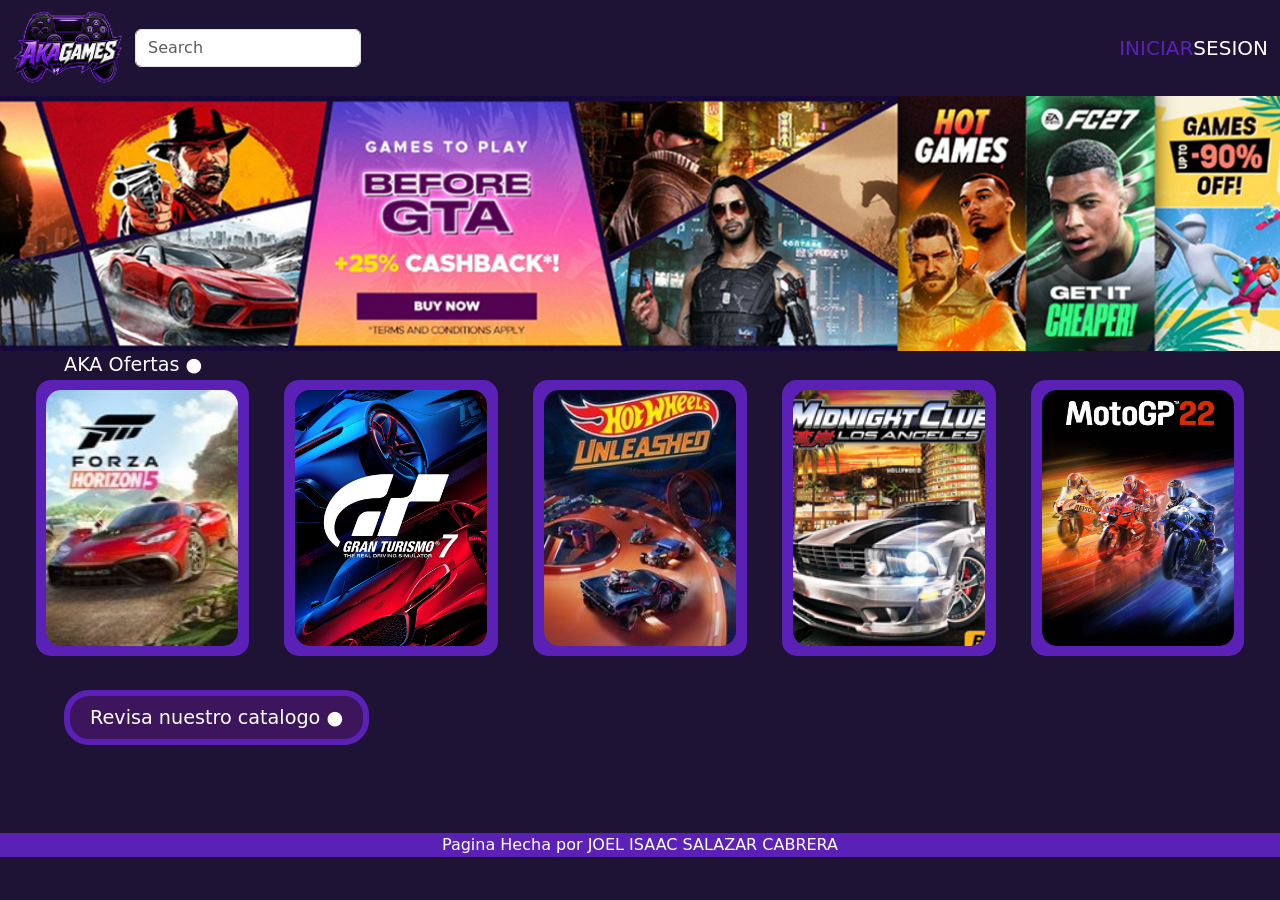
<file: index.html>
<!DOCTYPE html>
<html lang="es">
<head>
    <meta charset="UTF-8">
    <meta name="viewport" content="width=device-width, initial-scale=1.0">
    <title>Document</title>
    <link rel="stylesheet" href="css/estilosMenu.css">
    <link href="https://cdn.jsdelivr.net/npm/bootstrap@5.3.8/dist/css/bootstrap.min.css" rel="stylesheet" integrity="sha384-sRIl4kxILFvY47J16cr9ZwB07vP4J8+LH7qKQnuqkuIAvNWLzeN8tE5YBujZqJLB" crossorigin="anonymous">
</head>
<body class="colores">
    <header>
        <nav class="navbar navbar-expand-lg">
        <div class="container-fluid">
            <button class="navbar-toggler" type="button" data-bs-toggle="collapse" data-bs-target="#navbarTogglerDemo03" aria-controls="navbarTogglerDemo03" aria-expanded="false" aria-label="Toggle navigation">
            <span class="navbar-toggler-icon"></span>
            </button>
            <img src="images/logo.png" alt="">
            <div class="navbar-collapse" id="navbarTogglerDemo03">
            <form class="d-flex" role="search">
                <input class="form-control me-2" type="search" placeholder="Search" aria-label="Search"/>
            </form>
        
            </div>
            <a class="navbar-brand d-flex justify-content-end inicio" href="inicioSesion.html">INICIAR</a>
            <a class="navbar-brand d-flex justify-content-end sesion" href="inicioSesion.html">SESION</a>
        </div>
        </nav>
    </header>
    <section class="banner">
        <img src="images/banner.png" alt="">
    </section>
    <section class="carrusel">
        <span>AKA Ofertas &#9679;</span>
        <div class="mb-5">
            
            <div id="carouselExampleAutoplaying" class="carousel slide" data-bs-ride="carousel">
            <div class="carousel-inner">
                <div class="carousel-item active ">
                    <div class="d-flex flex-row justify-content-evenly">
                
                        <div class="col-2 d-flex justify-content-center">
                            <a href="descripcion.html">
                                <img src="images/Forza Horizon 5.jpeg" class="d-block" alt="">
                            </a>
                        </div>
                        
                        <div class="col-2 d-flex justify-content-center">
                            <img src="images/Gran Turismo 7.jpg" alt="">
                        </div>
                        <div class="col-2 d-flex justify-content-center">
                            <img src="images/Hot Wheels Unleashed.jpeg" alt="">
                        </div>
                        <div class="col-2 d-flex justify-content-center">
                            <img src="images/Midnight Club.png" alt="">
                        </div>
                        <div class="col-2 d-flex justify-content-center">
                            <img src="images/MotoGP 22.jpg" alt="">
                        </div>
                    </div>
                </div>
                <div class="carousel-item ">
                    <div class="d-flex flex-row justify-content-evenly">
                        <div class="col-2 d-flex justify-content-center">
                            <img src="images/vertical Mortal Kombat 1.jpg" alt="">
                        </div>
                        <div class="col-2 d-flex justify-content-center">
                            <img src="images/vertical Power Rangers Battle for the Grid.jpg" alt="">
                        </div>
                        <div class="col-2 d-flex justify-content-center">
                            <img src="images/vertical SoulCalibur VI.jpeg" alt="">
                        </div>
                        <div class="col-2 d-flex justify-content-center">
                            <img src="images/vertical Tekken 8.jpeg" alt="">
                        </div>
                        <div class="col-2 d-flex justify-content-center">
                            <img src="images/vertical Under Night In-Birth II Sys.jpeg" alt="">
                        </div>
                    </div>
                </div>
                
            </div>
            <button class="carousel-control-prev" type="button" data-bs-target="#carouselExampleAutoplaying" data-bs-slide="prev">
                <span class="carousel-control-prev-icon" aria-hidden="true"></span>
                <span class="visually-hidden">Previous</span>
            </button>
            <button class="carousel-control-next" type="button" data-bs-target="#carouselExampleAutoplaying" data-bs-slide="next">
                <span class="carousel-control-next-icon" aria-hidden="true"></span>
                <span class="visually-hidden">Next</span>
            </button>
            </div>
        </div>
        <a href="" class="catalogo">Revisa nuestro catalogo &#9679;</a>
    </section>
    <footer class="pie text-center">
        <p>Pagina Hecha por JOEL ISAAC SALAZAR CABRERA</p>
    </footer>
    <script src="https://cdn.jsdelivr.net/npm/bootstrap@5.3.8/dist/js/bootstrap.bundle.min.js" integrity="sha384-FKyoEForCGlyvwx9Hj09JcYn3nv7wiPVlz7YYwJrWVcXK/BmnVDxM+D2scQbITxI" crossorigin="anonymous"></script>
</body>
</html>
</file>
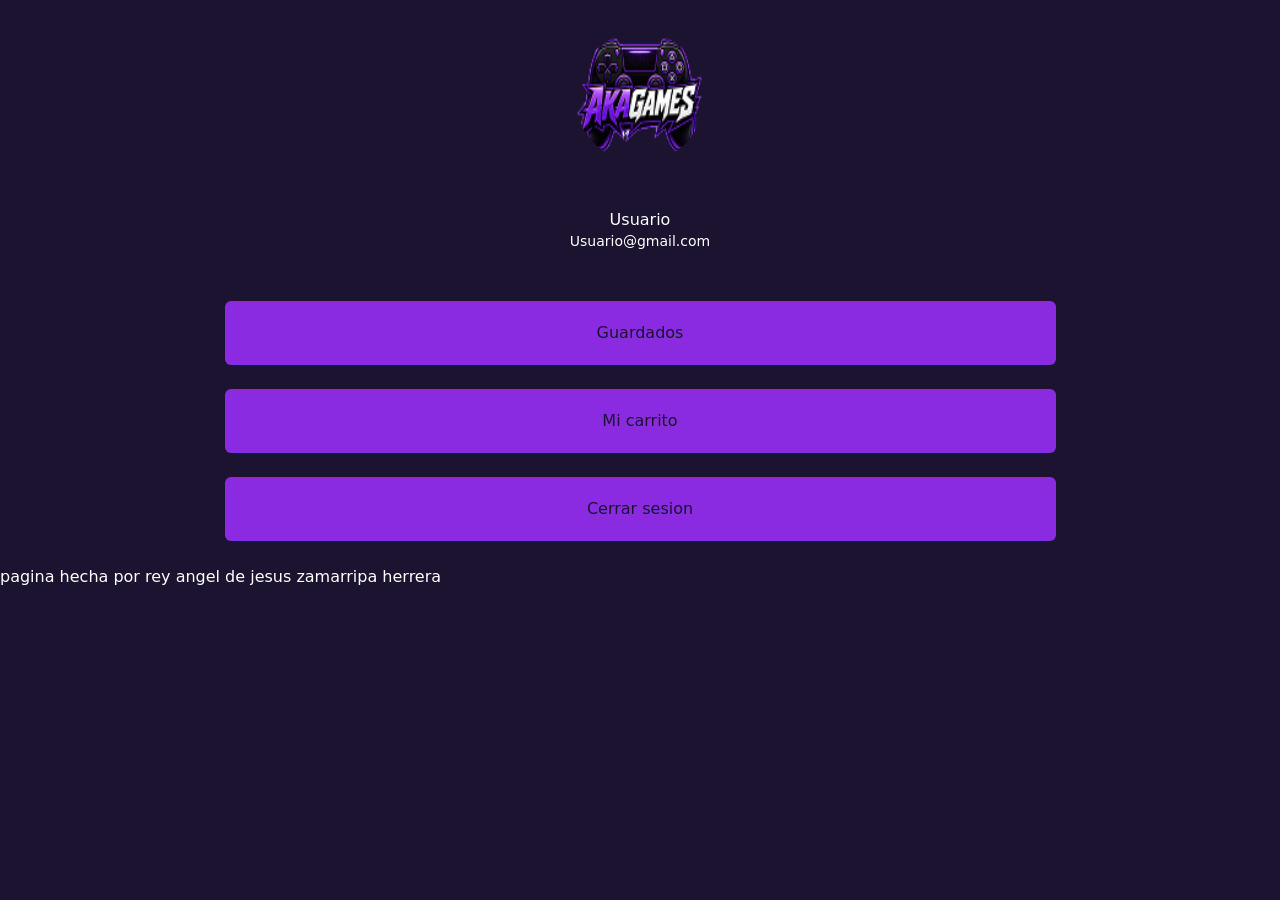
<file: ajustes.html>
<!DOCTYPE html>
<html lang="en">
<head>
    <meta charset="UTF-8">
    <meta name="viewport" content="width=device-width, initial-scale=1.0">
    <title>Document</title>
     <link href="https://cdn.jsdelivr.net/npm/bootstrap@5.3.3/dist/css/bootstrap.min.css" rel="stylesheet">
     <link rel="stylesheet" href="css/estiloajustes.css">
</head>
<body>
    <div class="container py-4">
        <div class="text-center mt-2">
<img src="images/logo.png" alt="fotodeperfil" class="avatar mx-auto d-block">

<h6 class="mt-5 mb-0">Usuario</h6>
<small>Usuario@gmail.com</small>
        </div>
        <div class="row justify-content-center mt-5">
            <div class="col-md-9 d-grid gap-4">
                <a href="" class="btn boton">Guardados</a>
                <a href="" class="btn boton">Mi carrito</a>
                <a href="index.html" class="btn boton">Cerrar sesion</a>
                
            </div>
        </div>
    </div>
    <footer>
        <p>pagina hecha por rey angel de jesus zamarripa herrera</p>
    </footer>
</body>
</html>
</file>
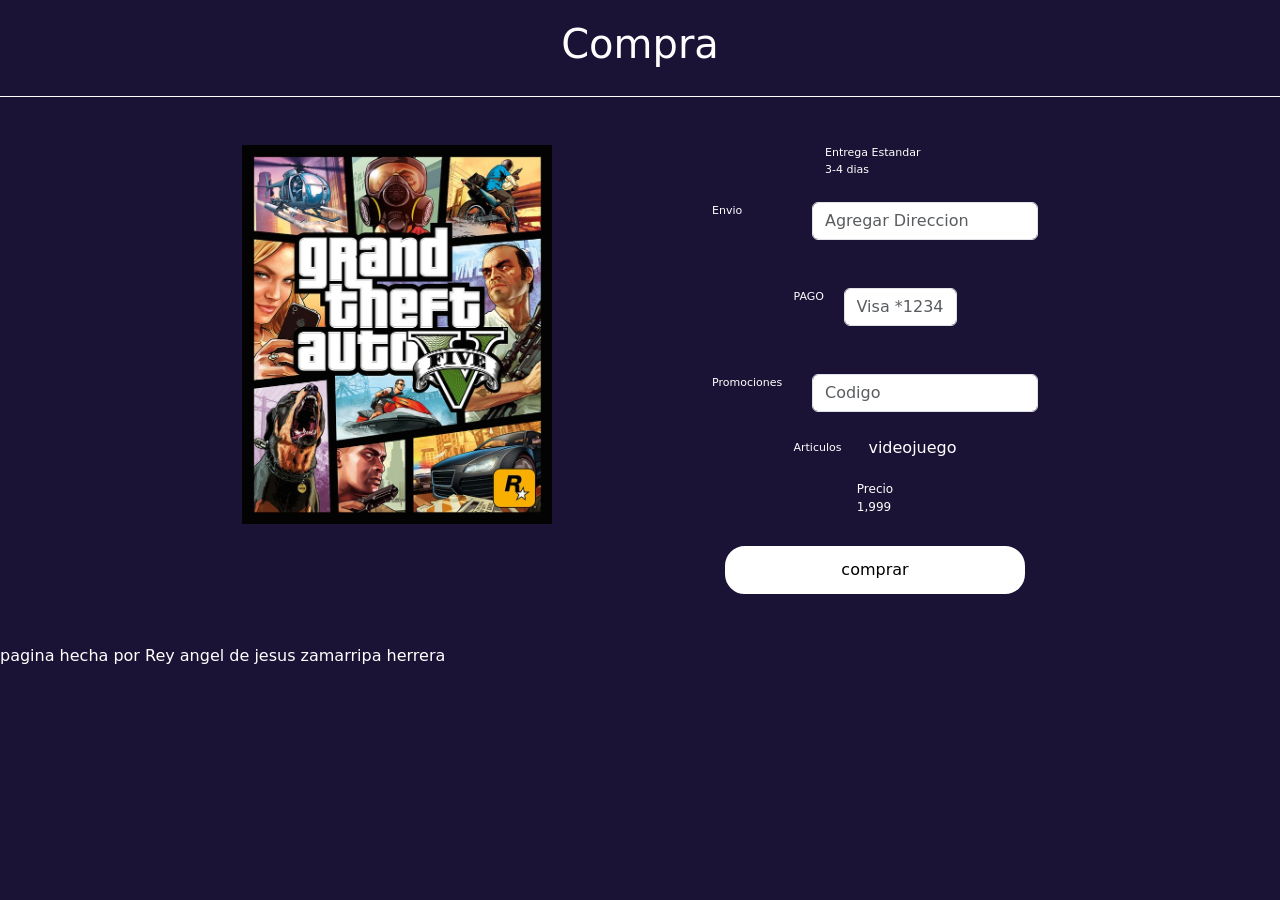
<file: compra.html>
<!DOCTYPE html>
<html lang="en">

<head>
    <meta charset="UTF-8">
    <meta name="viewport" content="width=device-width, initial-scale=1.0">
    <title>Compra</title>
    <link href="https://cdn.jsdelivr.net/npm/bootstrap@5.3.3/dist/css/bootstrap.min.css" rel="stylesheet">
    <link rel="stylesheet" href="css/Miestilo.css">
</head>

<body>
    <header class="encabezado">
        <h1 class="titulo">Compra</h1>
    </header>

    <main class="container d-flex flex-row justify-content-evenly mt-5">


        <div class=" portada">
            <img src="images/gta.jpg" alt="juego">
        </div>

        <div class="fila d-flex flex-column">
            <span class="etiqueta">Entrega Estandar 3-4 dias
            </span>



            <div class="fila">
                <span class="etiqueta">Envio</span>
                <div class="form-field">
                    <label for="exampleFormControlInput1" class="form-label"></label>
                    <input type="email" class="form-control" id="exampleFormControlInput1"
                        placeholder="Agregar Direccion">
                    <div class="form-text">
                    </div>

                </div>
            </div>

            <div class="fila col-md-6">
                <span class="etiqueta">PAGO</span>
                <div class="form-field">
                    <label for="exampleFormControlInput1" class="form-label"></label>
                    <input type="email" class="form-control" id="exampleFormControlInput1" placeholder="Visa *1234">
                    <div class="form-text">
                    </div>

                </div>
            </div>

            <div class="fila col.col-md-6">
                <span class="etiqueta">Promociones</span>
                <div class="form-field">
                    <label for="exampleFormControlInput1" class="form-label"></label>
                    <input type="email" class="form-control" id="exampleFormControlInput1" placeholder="Codigo">
                    <div class="form-text">
                    </div>
                </div>
            </div>
            <div class=" col-md-6 fila">
                <span class="etiqueta">Articulos</span>
                <span class="valor">videojuego</span>
            </div>
            <div class="articulo">
                <div class="info">
                    <span>Precio <br>1,999</span>
                </div>
            </div>

            <a href="final.html" class="boton">comprar</a>
        </div>
    </main>
    <footer>
        <p>pagina hecha por Rey angel de jesus zamarripa herrera</p>
    </footer>
</body>

</html>
</file>
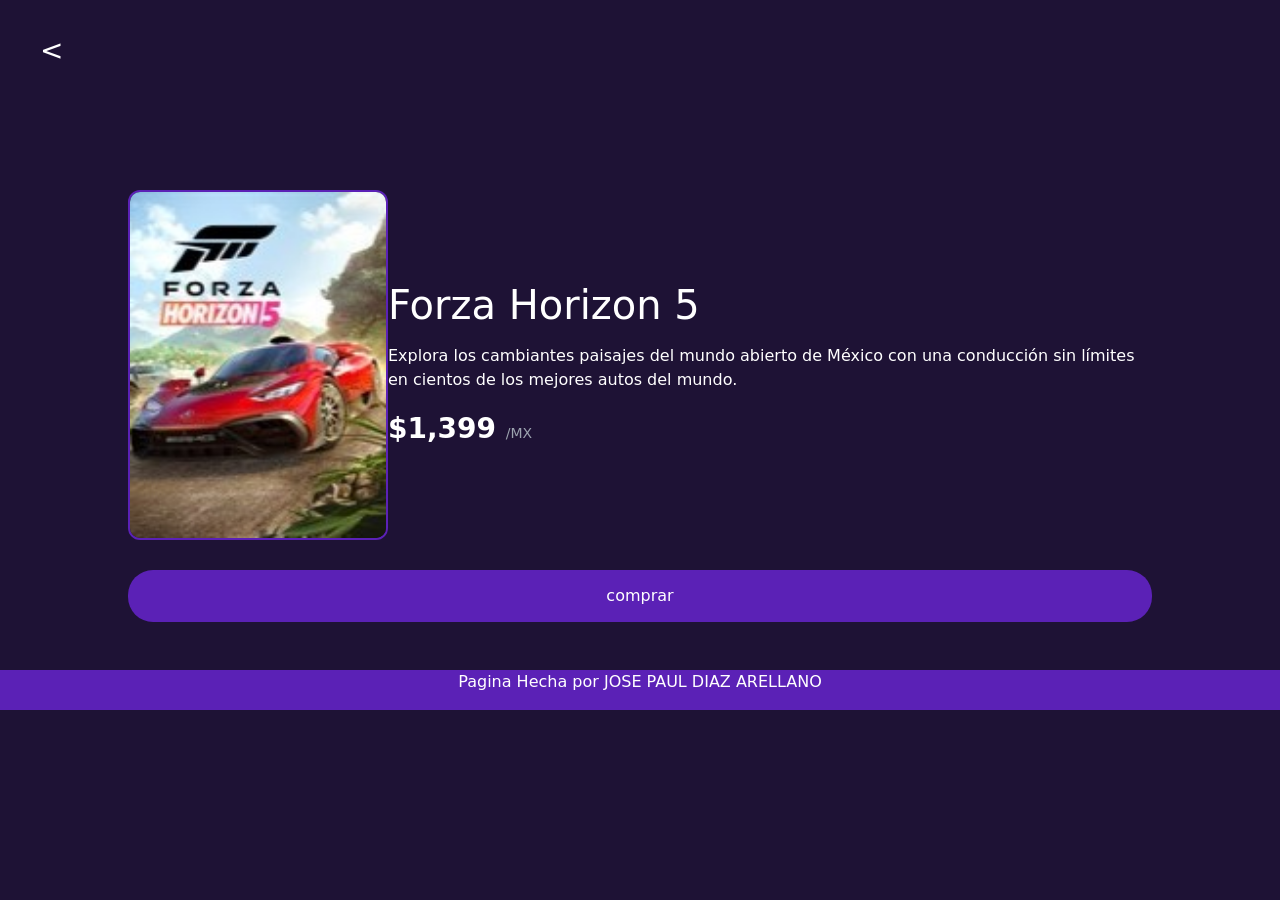
<file: descripcion.html>
<!DOCTYPE html>
<html lang="es">
<head>
    <meta charset="UTF-8">
    <meta name="viewport" content="width=device-width, initial-scale=1.0">
    <title>Detalle del Juego</title>
    <link rel="stylesheet" href="css/estilosDescripcion.css">
    <link href="https://cdn.jsdelivr.net/npm/bootstrap@5.3.8/dist/css/bootstrap.min.css" rel="stylesheet" integrity="sha384-sRIl4kxILFvY47J16cr9ZwB07vP4J8+LH7qKQnuqkuIAvNWLzeN8tE5YBujZqJLB" crossorigin="anonymous">

</head>
<body class="fondo">

    <!-- Flecha de regresar -->
    <a href="index.html" class="regreso">&lt;</a>

    <!-- Contenedor principal de la tarjeta -->
    <main class="contenedor">
        
        <!-- Ficha de información (Imagen + Texto) -->
        <div class="info">
            <img src="images/Forza Horizon 5.jpeg" alt="Imagen del juego">
            
            <div>
                <h1>Forza Horizon 5</h1>
                <p>Explora los cambiantes paisajes del mundo abierto de México con una conducción sin límites en cientos de los mejores autos del mundo.</p>
                <div class="precio">
                    $1,399
                    <span>/MX</span>
                </div>
            </div>
        </div>

        <!-- Botón de comprar abajo -->
        <a href="compra.html" class="comprar">comprar</a>

    </main>
    <footer class="pie text-center mt-5">
        <p>Pagina Hecha por JOSE PAUL DIAZ ARELLANO</p>
    </footer>
      <script src="https://cdn.jsdelivr.net/npm/bootstrap@5.3.8/dist/js/bootstrap.bundle.min.js" integrity="sha384-FKyoEForCGlyvwx9Hj09JcYn3nv7wiPVlz7YYwJrWVcXK/BmnVDxM+D2scQbITxI" crossorigin="anonymous"></script>

</body>
</html>
</file>
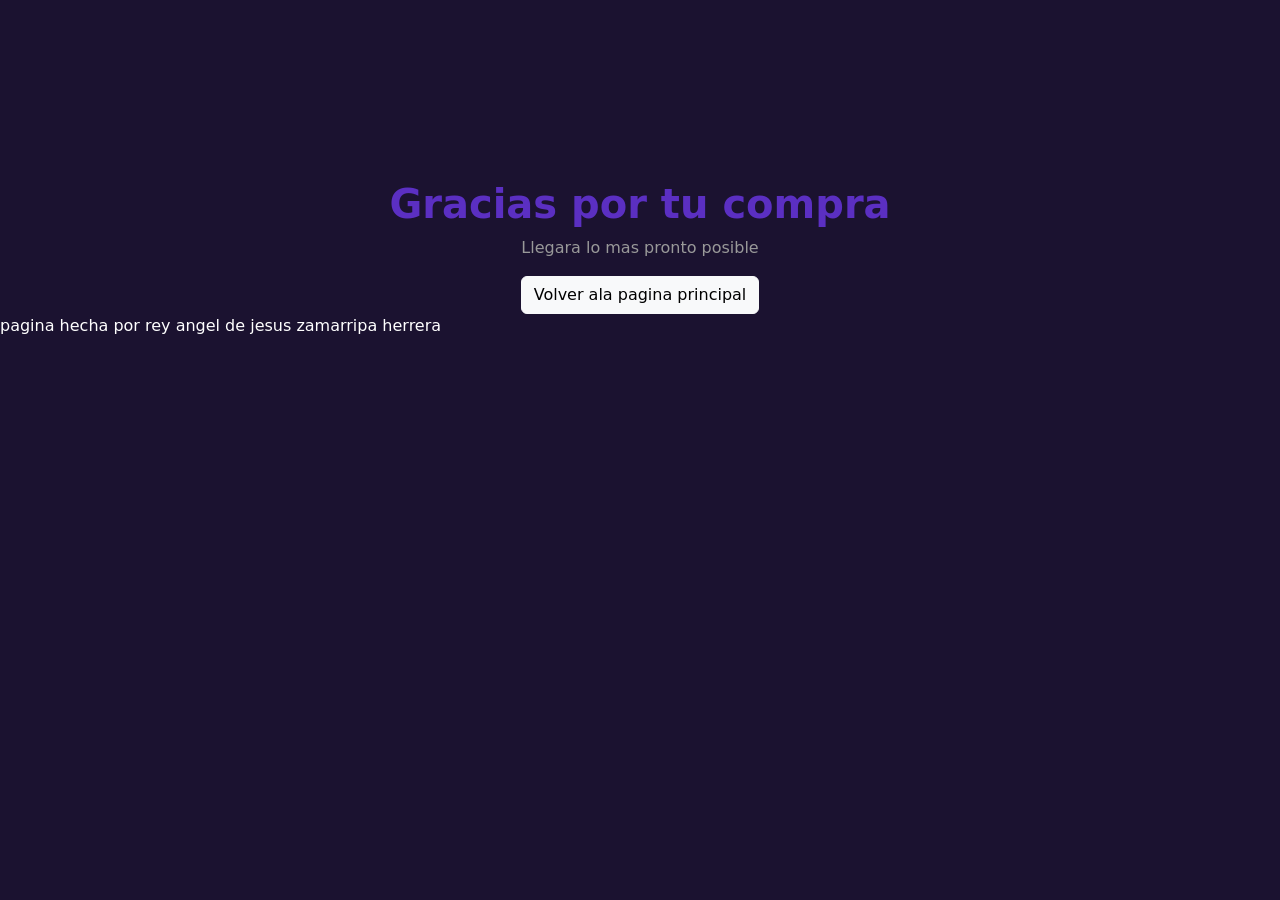
<file: final.html>
<!DOCTYPE html>
<html lang="en">

<head>
    <meta charset="UTF-8">
    <meta name="viewport" content="width=device-width, initial-scale=1.0">
    <title>AkaGames Gracias por tu compra</title>
    <link href="https://cdn.jsdelivr.net/npm/bootstrap@5.3.3/dist/css/bootstrap.min.css" rel="stylesheet">

    <link rel="stylesheet" href="css/estilocompra.css">

</head>

<body>
    <div class="container text-center d-flex flex-column justify-content-center align-items-center"
        style="min-height: 20vh;"></div>
    <h1> Gracias por tu compra</h1>
    <p class="subtitulo">Llegara lo mas pronto posible</p>
    <div class="text-center">
        <a href="index.html" class="btn btn-light">Volver ala pagina principal</a>
    </div>
    </div>
    <footer>
        <p>pagina hecha por rey angel de jesus zamarripa herrera</p>
    </footer>
</body>

</html>
</file>
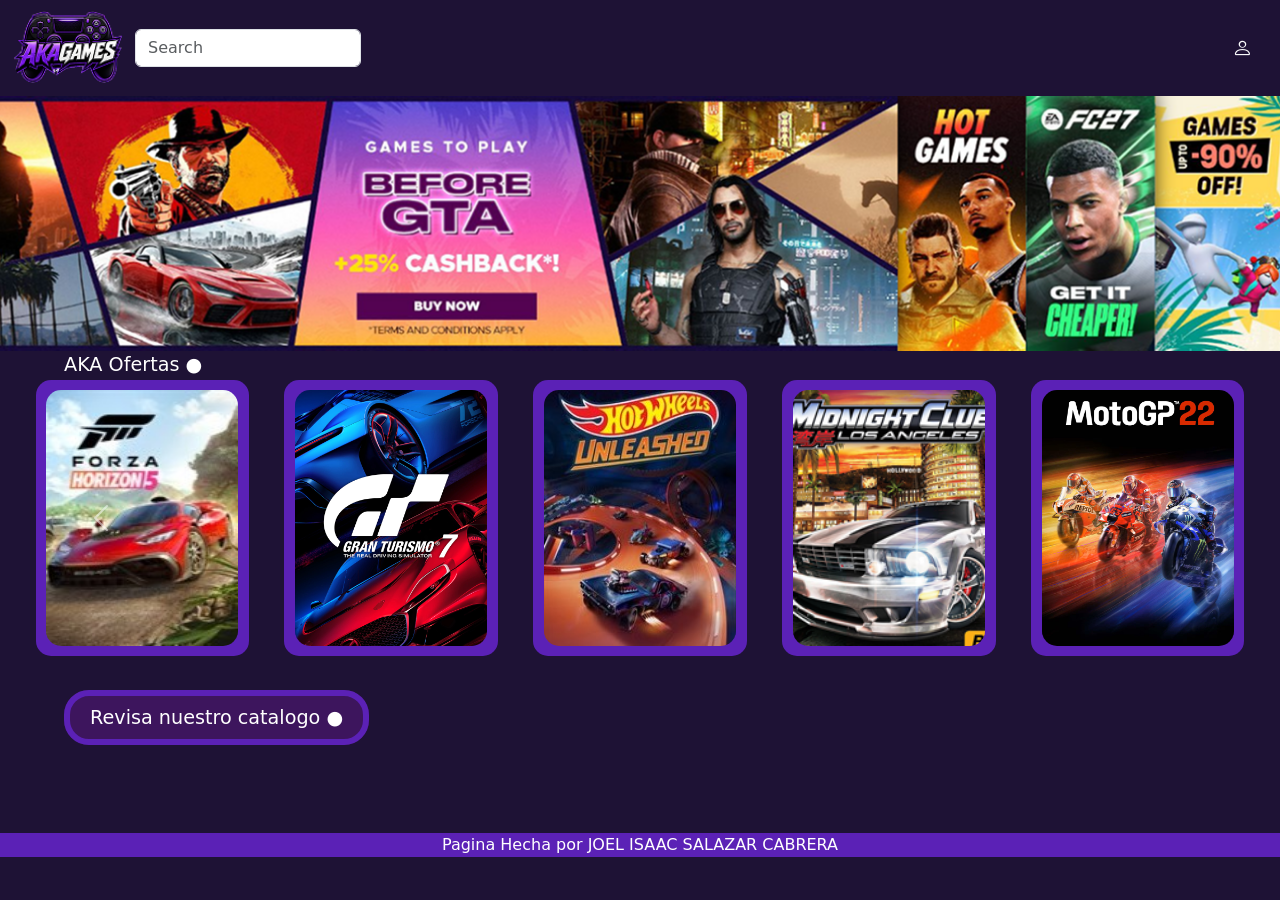
<file: iniciado.html>
<!DOCTYPE html>
<html lang="es">
<head>
    <meta charset="UTF-8">
    <meta name="viewport" content="width=device-width, initial-scale=1.0">
    <title>Document</title>
    <link rel="stylesheet" href="css/estilosMenu.css">
    <link href="https://cdn.jsdelivr.net/npm/bootstrap@5.3.8/dist/css/bootstrap.min.css" rel="stylesheet" integrity="sha384-sRIl4kxILFvY47J16cr9ZwB07vP4J8+LH7qKQnuqkuIAvNWLzeN8tE5YBujZqJLB" crossorigin="anonymous">
    <link rel="stylesheet" href="https://cdn.jsdelivr.net/npm/bootstrap-icons@1.13.2/font/bootstrap-icons.min.css">
</head>
<body class="colores">
    <header>
        <nav class="navbar navbar-expand-lg">
        <div class="container-fluid">
            <button class="navbar-toggler" type="button" data-bs-toggle="collapse" data-bs-target="#navbarTogglerDemo03" aria-controls="navbarTogglerDemo03" aria-expanded="false" aria-label="Toggle navigation">
            <span class="navbar-toggler-icon"></span>
            </button>
            <img src="images/logo.png" alt="">
            <div class="navbar-collapse" id="navbarTogglerDemo03">
            <form class="d-flex" role="search">
                <input class="form-control me-2" type="search" placeholder="Search" aria-label="Search"/>
            </form>
        
            </div>
            <a href="ajustes.html" class="navbar-brand d-flex justify-content-end"><i class="bi bi-person text-light"></i></a>
        </div>
        </nav>
    </header>
    <section class="banner">
        <img src="images/banner.png" alt="">
    </section>
    <section class="carrusel">
        <span>AKA Ofertas &#9679;</span>
        <div class="mb-5">
            
            <div id="carouselExampleAutoplaying" class="carousel slide" data-bs-ride="carousel">
            <div class="carousel-inner">
                <div class="carousel-item active ">
                    <div class="d-flex flex-row justify-content-evenly">
                
                        <div class="col-2 d-flex justify-content-center">
                            <a href="descripcion.html">
                                <img src="images/Forza Horizon 5.jpeg" class="d-block" alt="">
                            </a>
                        </div>
                        
                        <div class="col-2 d-flex justify-content-center">
                            <img src="images/Gran Turismo 7.jpg" alt="">
                        </div>
                        <div class="col-2 d-flex justify-content-center">
                            <img src="images/Hot Wheels Unleashed.jpeg" alt="">
                        </div>
                        <div class="col-2 d-flex justify-content-center">
                            <img src="images/Midnight Club.png" alt="">
                        </div>
                        <div class="col-2 d-flex justify-content-center">
                            <img src="images/MotoGP 22.jpg" alt="">
                        </div>
                    </div>
                </div>
                <div class="carousel-item ">
                    <div class="d-flex flex-row justify-content-evenly">
                        <div class="col-2 d-flex justify-content-center">
                            <img src="images/vertical Mortal Kombat 1.jpg" alt="">
                        </div>
                        <div class="col-2 d-flex justify-content-center">
                            <img src="images/vertical Power Rangers Battle for the Grid.jpg" alt="">
                        </div>
                        <div class="col-2 d-flex justify-content-center">
                            <img src="images/vertical SoulCalibur VI.jpeg" alt="">
                        </div>
                        <div class="col-2 d-flex justify-content-center">
                            <img src="images/vertical Tekken 8.jpeg" alt="">
                        </div>
                        <div class="col-2 d-flex justify-content-center">
                            <img src="images/vertical Under Night In-Birth II Sys.jpeg" alt="">
                        </div>
                    </div>
                </div>
                
            </div>
            <button class="carousel-control-prev" type="button" data-bs-target="#carouselExampleAutoplaying" data-bs-slide="prev">
                <span class="carousel-control-prev-icon" aria-hidden="true"></span>
                <span class="visually-hidden">Previous</span>
            </button>
            <button class="carousel-control-next" type="button" data-bs-target="#carouselExampleAutoplaying" data-bs-slide="next">
                <span class="carousel-control-next-icon" aria-hidden="true"></span>
                <span class="visually-hidden">Next</span>
            </button>
            </div>
        </div>
        <a href="" class="catalogo">Revisa nuestro catalogo &#9679;</a>
    </section>
    <footer class="pie text-center">
        <p>Pagina Hecha por JOEL ISAAC SALAZAR CABRERA</p>
    </footer>
    <script src="https://cdn.jsdelivr.net/npm/bootstrap@5.3.8/dist/js/bootstrap.bundle.min.js" integrity="sha384-FKyoEForCGlyvwx9Hj09JcYn3nv7wiPVlz7YYwJrWVcXK/BmnVDxM+D2scQbITxI" crossorigin="anonymous"></script>
</body>
</html>
</file>
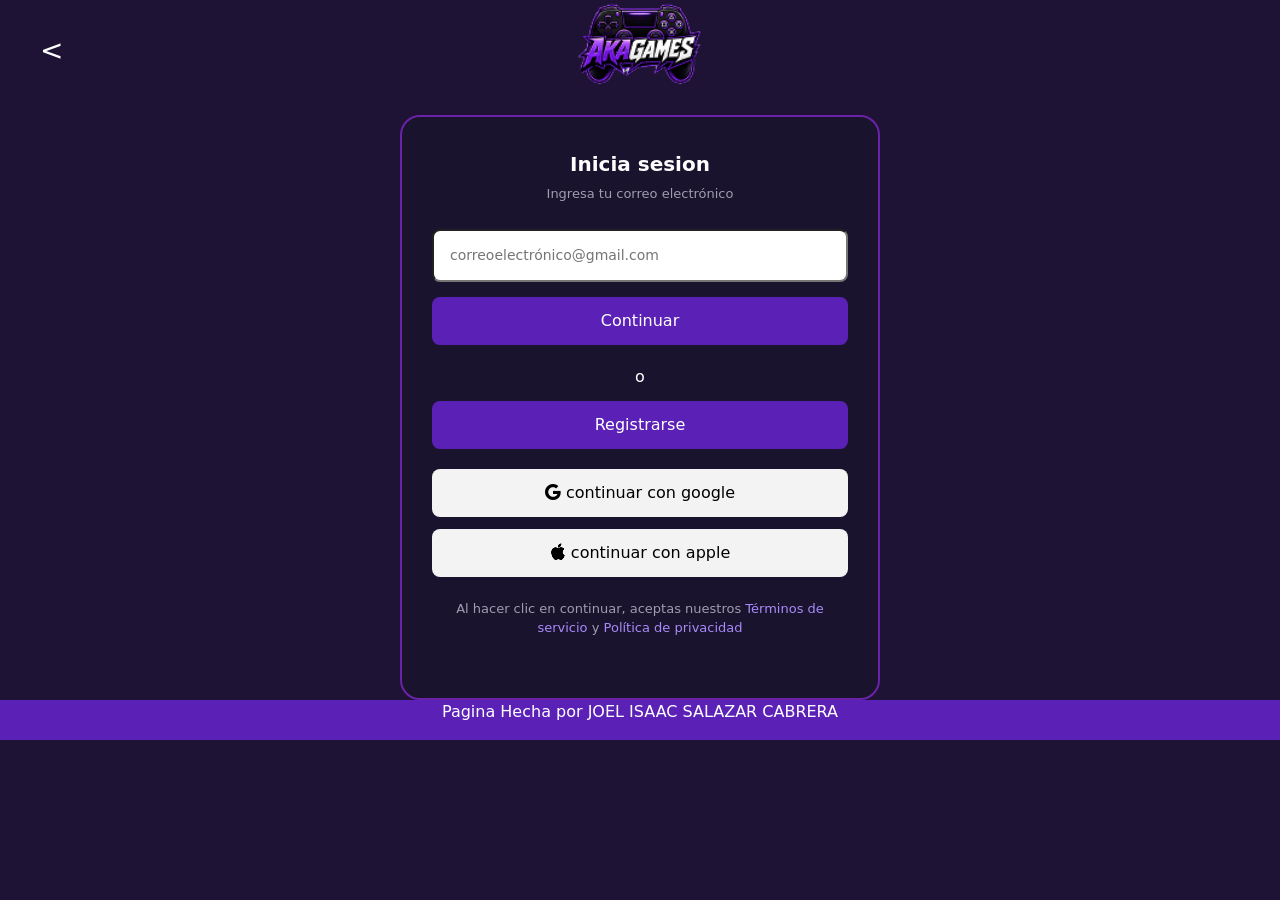
<file: inicioSesion.html>
<!DOCTYPE html>
<html lang="es">
<head>
    <meta charset="UTF-8">
    <meta name="viewport" content="width=device-width, initial-scale=1.0">
    <title>document</title>
    <link rel="stylesheet" href="css/estilosSesion.css">
    <link href="https://cdn.jsdelivr.net/npm/bootstrap@5.3.8/dist/css/bootstrap.min.css" rel="stylesheet" integrity="sha384-sRIl4kxILFvY47J16cr9ZwB07vP4J8+LH7qKQnuqkuIAvNWLzeN8tE5YBujZqJLB" crossorigin="anonymous">
    <link rel="stylesheet" href="https://cdn.jsdelivr.net/npm/bootstrap-icons@1.13.2/font/bootstrap-icons.min.css">
</head>
<body class="fondo">

    <a href="index.html" class="regreso">&lt;</a>

    <main class="contenedor">
        <div class="logo">
            <img src="images/logo.png" alt="AKAGAMES Logo">
        </div>
        <div class="login">
            <h2>Inicia sesion</h2>
            <p>Ingresa tu correo electrónico</p>
            
            <input type="email" placeholder="correoelectrónico@gmail.com" class="correo">
            
            <a href="iniciado.html" class="botones text-center">Continuar</a>
            <span>o</span>
            <a href="regristrosesion.html" class="botones text-center">Registrarse</a>
            
            <a href="" class="enlaces text-center">
                <i class="bi bi-google"></i>
                continuar con google
            </a>

            <a href="" class="enlaces text-center">
                <i class="bi bi-apple"></i>
                continuar con apple
            </a>

            <p class="terminos">Al hacer clic en continuar, aceptas nuestros <a href="#">Términos de servicio</a> y <a href="#">Política de privacidad</a></p>
        </div>
    </main>
    <footer class="pie text-center">
        <p>Pagina Hecha por JOEL ISAAC SALAZAR CABRERA</p>
    </footer>
    <script src="https://cdn.jsdelivr.net/npm/bootstrap@5.3.8/dist/js/bootstrap.bundle.min.js" integrity="sha384-FKyoEForCGlyvwx9Hj09JcYn3nv7wiPVlz7YYwJrWVcXK/BmnVDxM+D2scQbITxI" crossorigin="anonymous"></script>
</body>
</html>
</file>
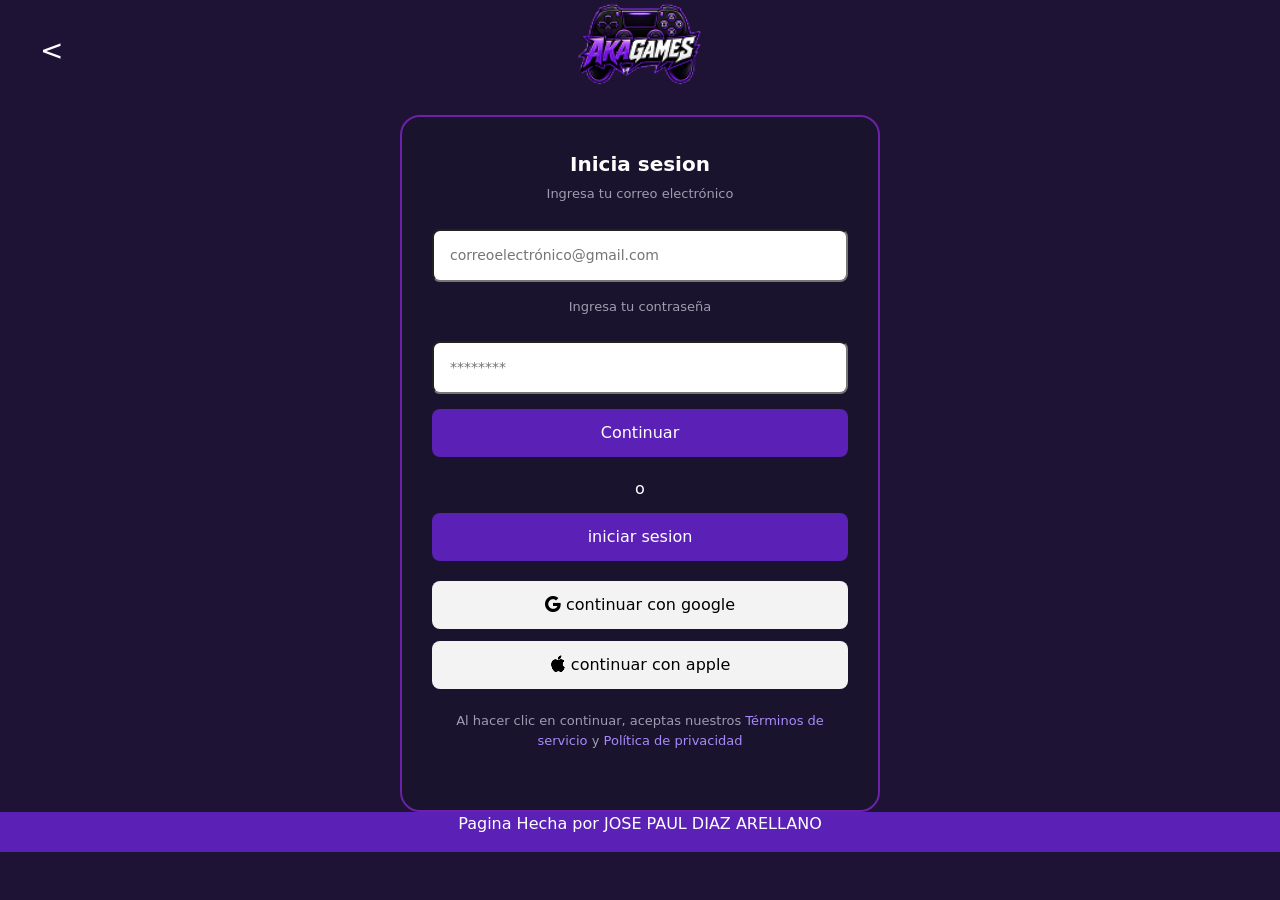
<file: regristrosesion.html>
<!DOCTYPE html>
<html lang="es">
<head>
    <meta charset="UTF-8">
    <meta name="viewport" content="width=device-width, initial-scale=1.0">
    <title>document</title>
    <link rel="stylesheet" href="css/estilosSesion.css">
    <link href="https://cdn.jsdelivr.net/npm/bootstrap@5.3.8/dist/css/bootstrap.min.css" rel="stylesheet" integrity="sha384-sRIl4kxILFvY47J16cr9ZwB07vP4J8+LH7qKQnuqkuIAvNWLzeN8tE5YBujZqJLB" crossorigin="anonymous">
    <link rel="stylesheet" href="https://cdn.jsdelivr.net/npm/bootstrap-icons@1.13.2/font/bootstrap-icons.min.css">
</head>
<body class="fondo">

    <a href="index.html" class="regreso">&lt;</a>

    <main class="contenedor">
        <div class="logo">
            <img src="images/logo.png" alt="AKAGAMES Logo">
        </div>
        <div class="login">
            <h2>Inicia sesion</h2>
            <p>Ingresa tu correo electrónico</p>
            
            <input type="email" placeholder="correoelectrónico@gmail.com" class="correo">
            <p>Ingresa tu contraseña</p>
            
            <input type="password" placeholder="********" class="correo">
            
            <a href="iniciado.html" class="botones text-center">Continuar</a>
            <span>o</span>
            <a href="inicioSesion.html" class="botones text-center">iniciar sesion</a>
            
            <a href="" class="enlaces text-center">
                <i class="bi bi-google"></i>
                continuar con google
            </a>

            <a href="" class="enlaces text-center">
                <i class="bi bi-apple"></i>
                continuar con apple
            </a>

            <p class="terminos">Al hacer clic en continuar, aceptas nuestros <a href="#">Términos de servicio</a> y <a href="#">Política de privacidad</a></p>
        </div>
    </main>
    <footer class="pie text-center">
        <p>Pagina Hecha por JOSE PAUL DIAZ ARELLANO</p>
    </footer>
    <script src="https://cdn.jsdelivr.net/npm/bootstrap@5.3.8/dist/js/bootstrap.bundle.min.js" integrity="sha384-FKyoEForCGlyvwx9Hj09JcYn3nv7wiPVlz7YYwJrWVcXK/BmnVDxM+D2scQbITxI" crossorigin="anonymous"></script>
</body>
</html>
</file>
<file: css/estilosMenu.css>
*{
    margin: 0;
    padding: 0;
}
nav{
    background-color: #1E1235;
}

header img{
    height: 80px;
    margin-right: 10px;
    align-self: center;
}

.colores{
    background-color: #1E1235;
    color: white;
}

.inicio{
    text-decoration: none !important;
    color: #5B21B6 !important;
    margin: 0 !important;
}

.sesion{
    text-decoration: none !important;
    color: white !important;
    margin: 0 !important;
}

.banner img{
    width: 100%;
    display: flex;
    justify-content: center;
}

.carrusel img{
    width: 15vw;
    border-radius: 15px;
}
.carrusel div div div div div div{
    border-radius: 15px;
    padding: 10px 10px !important;
    background-color: #5B21B6; 
}
.carrusel span, .catalogo{
    margin-left: 5%;
    font-size: larger;
}
.carrusel{
    margin-bottom: 100px;
}
.catalogo{
    text-decoration: none;
    border: 6px #5B21B6 solid;
    border-radius: 25px;
    color: white;
    padding: 10px 20px;
    background-color: #6e1c9e61;
    
}

.pie{
    background-color: #5B21B6;
    
}
</file>
<file: css/estiloajustes.css>
body {
    background-color: #1b1330;
    color: white;
    
}
.avatar{
    width: 130px;
    height: 130px;
    border-radius: 50%;
}
.boton{
    background-color: blueviolet;
    color: #1b1330;
    border: none;
    padding: 20px;
}
.boton:hover {
    background-color: blueviolet;
    color: white;
}
</file>
<file: css/Miestilo.css>
body {
    background-color: #1b1335;
    color: white;
    margin: 0;
}

.encabezado{
    position: relative;
    text-align: center;
    padding: 20px;
    border-bottom: 1px solid ;
}


.portada img {
    width: 310px;
    max-width: 0 auto;
    align-items: center;
}


.datos {
    padding: 40px 60px;
    font-size: 13px;
}

.fila {
    display: flex;
    margin-bottom: 20px;
    align-items: center;
}
.etiqueta {
    width: 100px;
    font-size: 11px;
}

.valor {
flex: 1;
}

.articulo{
    display: flex;
    margin-left: 0;
    align-items: center;
}

.info {
    flex: 1;
    font-size: 12px;
}

.precio {
    font-size: 12px;
}

.boton {
    background-color: white;
    color: black;
    border: 2px solid white;
    border-radius: 20px;
    width: 300px;
    padding: 10px;
    margin: 30px 0;
    text-decoration: none;
    text-align: center;

}
</file>
<file: css/estilosDescripcion.css>
* {
    margin: 0;
    padding: 0;
}

.fondo {
    background-color: #1E1235;
    color: white;
    min-height: 100vh;
    display: flex;
    align-items: center;
    justify-content: center;
    flex-direction: column;
}

.regreso {
    position: absolute;
    top: 30px;
    left: 40px;
    color: white;
    font-size: 28px;
    text-decoration: none;
}


.contenedor {
    display: flex;
    flex-direction: column;
    width: 100%;
    max-width: 80%;
    gap: 30px;
}

.info {
    display: flex;
    flex-direction: row;
    align-items: center;
}

img{
    width: 260px;
    height: 350px;
    object-fit: cover;
    border-radius: 12px;
    border: 2px solid #5b21b6;
}

.info div h1, p {
    margin-bottom: 15px;
}



.precio {
    font-size: 28px;
    font-weight: bold;
    color: white;
}

.precio span {
    font-size: 14px;
    color: #9ca3af;
    font-weight: normal;
}

.comprar {
    width: 100%;
    padding: 14px;
    background-color: #5b21b6;
    color: white;
    border: none;
    border-radius: 25px;
    text-align: center;
    text-decoration: none;
    
}
.pie{
    background-color: #5B21B6;
    display: block;
    width: 100%;
}
</file>
<file: css/estilocompra.css>
body {
    background-color: #1b1230;
    color: white;
}

h1 {
    color: #5b2fc2;
    font-weight: bold;
    text-align: center;
}

.subtitulo{
    color: #999;
    text-align: center;
}
</file>
<file: css/estilosSesion.css>
/* Estilos generales y fondo oscuro */
* {
    margin: 0;
    padding: 0;
    
}

.fondo {
    background-color: #1E1235;
    color: white;
    display: flex;
    flex-direction: column;
    align-items: center;
   
}

.regreso {
    position: absolute;
    top: 30px;
    left: 40px;
    color: white;
    font-size: 28px;
    text-decoration: none;
  
}

.contenedor {
    display: flex;
    flex-direction: column;
    align-items: center;
    max-width: 480px;
   
}


.logo img {
    height: 90px;
    margin-bottom: 25px;
}

.login {
    background-color: #1a132d;
    border: 2px solid #6b21a8;
    border-radius: 20px;
    padding: 35px 30px;
    display: flex;
    flex-direction: column;
    align-items: center;
    
}


.login h2 {
    font-size: 20px;
    font-weight: 600;
    margin-bottom: 8px;
}

.login p {
    font-size: 13px;
    color: #a09cb0;
    margin-bottom: 25px;
}
.correo {
    width: 100%;
    padding: 14px 16px;
    background-color: white;
    border-radius: 8px;
    font-size: 14px;
    color: #333;
    margin-bottom: 15px;
   
}



.botones {
    width: 100%;
    padding: 12px;
    text-decoration: none;

    background-color: #5b21b6;
    color: white;
    border-radius: 8px;
    margin-bottom: 20px;
}




span{
    margin-bottom: 3%;
}

.enlaces {
    width: 100%;
    padding: 12px;
    background-color: #f3f3f3;
    text-decoration: none;
    color: black;
    border-radius: 8px;
   
    margin-bottom: 12px;
    
}

.enlaces img {
    width: 18px;
    height: 18px;
}



.terminos {
    font-size: 10px;
    color: #8c85a0;
    text-align: center;
    margin-top: 10px;
    
}

.terminos a {
    color: #a78bfa;
    text-decoration: none;
}

.pie{
    background-color: #5B21B6;
    width: 100% !important;
}
</file>
